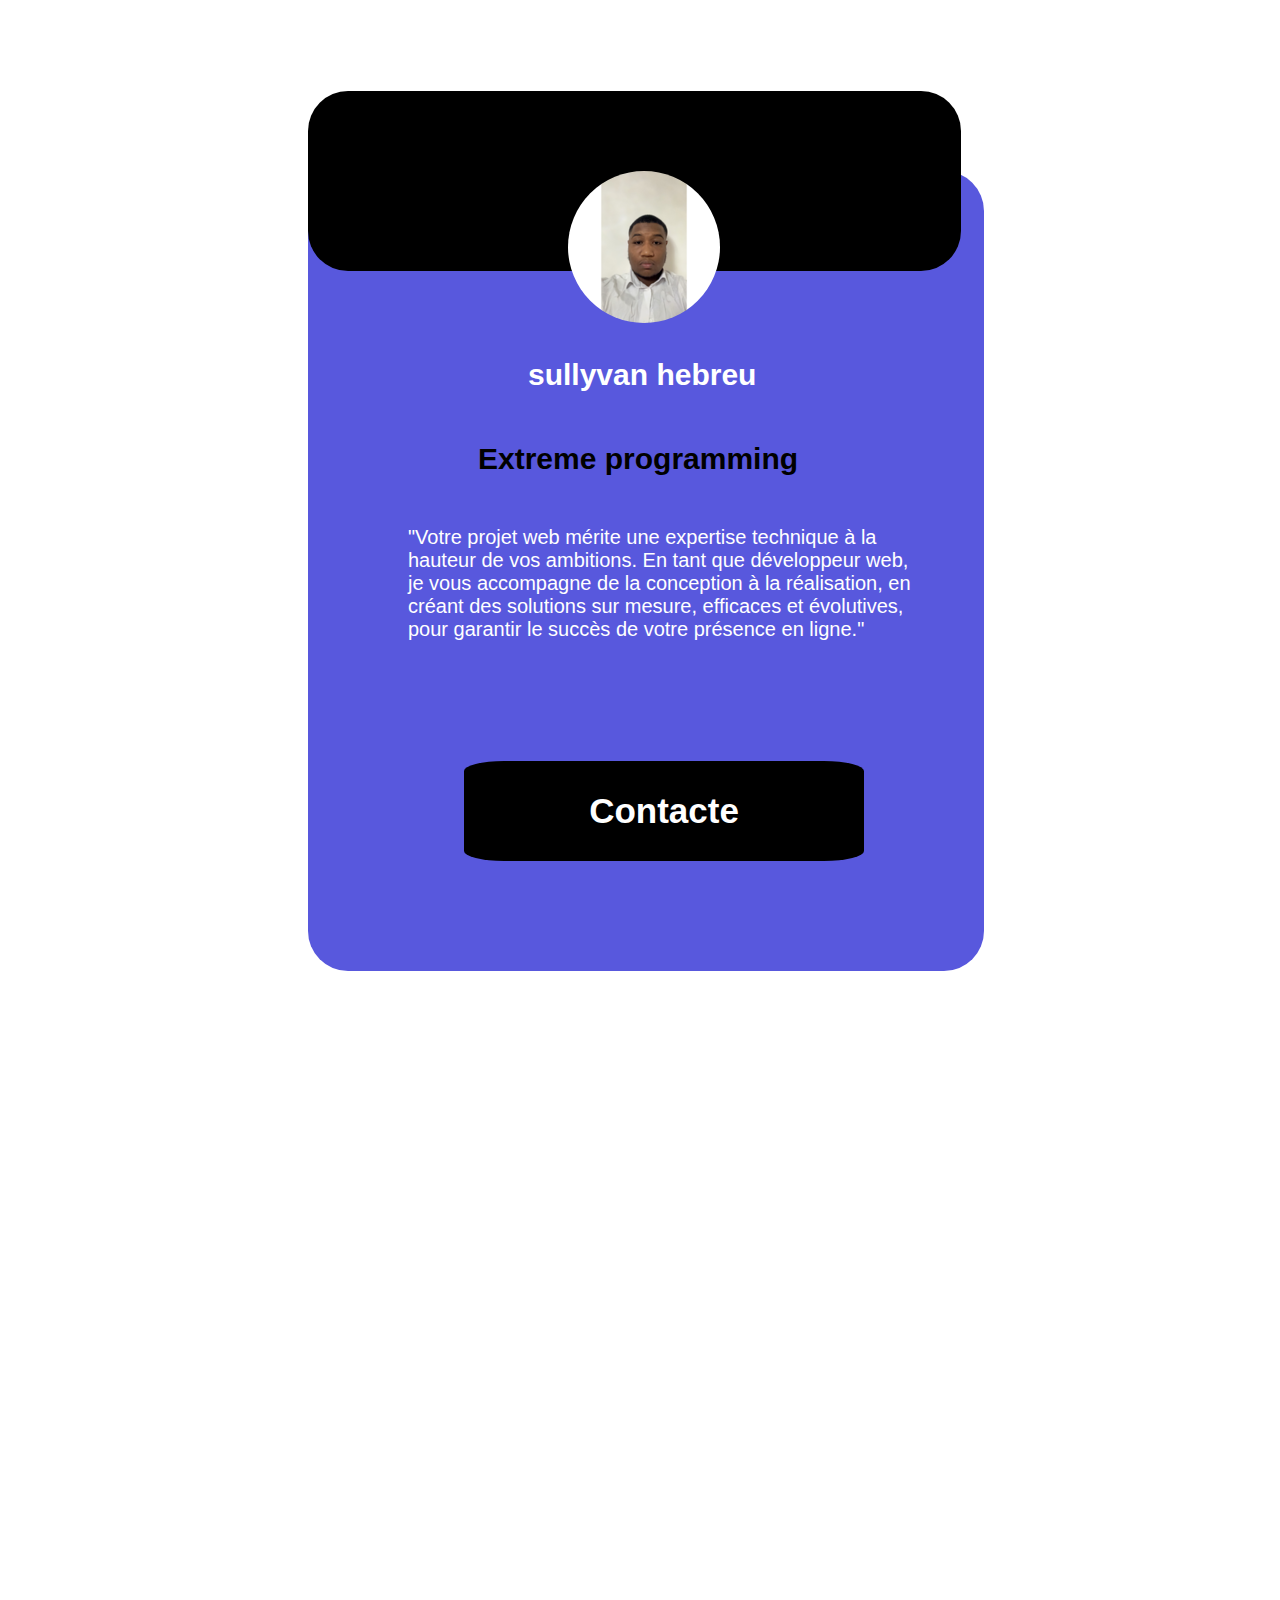
<file: index.html>
<!DOCTYPE html>
<html lang="en">
<head>
    <meta charset="UTF-8">
    <meta name="viewport" content="width=device-width, initial-scale=1.0">
    <title>Document</title>
    <link rel="stylesheet" href="style.css">
</head>
<body>
    <div class="non"><strong>sullyvan hebreu </strong></div>
    <div class="texte"> <strong> Extreme programming </strong></div>
    <div class="texteee">"Votre projet web mérite une expertise technique à la hauteur de vos ambitions. En tant que développeur web, je vous accompagne de la conception à la réalisation, en créant des solutions sur mesure, efficaces et évolutives, pour garantir le succès de votre présence en ligne."</div>
    <div class="fontt"></div>
    <div class="font"></div>
    <img src="apple-icon-152x152ééééé.png" alt="" style="position: relative;top: -600px;right: -560px;z-index: 1;border-radius: 50%;">
    <a href="index1.html">
    
    <button class="au"><strong>Contacte</strong></button>
</div>
</a>
    <div class="vide"></div>
</body>
</html>
</file>
<file: style.css>
.font{
    position: relative;
    right: -300px;
    top: 200px;
    background-color: rgb(88, 88, 221);
    width: 6%;
    height: 200px;
    padding: 300px;
    border-radius: 40px;
}





.vide{
    padding: 10%;
}
.texteee{
    display: block;
    width: 40%;
    position: relative;
    right: -400px;
    top: 850px;
    z-index: 1;
    font-size: 20px;
    font-family: Arial;
    color: white;
}
.texte{
    color: black;
    font-size: 30px;
    font-family: Arial;
    position: relative;
    top: 800px;
    right: -470px;
    z-index: 1;
}

.fontt{
    z-index: 1;
    position: relative;
    right: -300px;
    top: 300px;
    background-color:black;
    width: 39%;
    padding: 80px;
    border-radius: 40px;
    height: 20px;

}


.non{
    color: white;
    font-size: 30px;
    font-family: Arial;
    position: relative;
    top: 750px;
    right: -520px;
    z-index: 1;
}


.au{width: 400px;position: relative;padding:30px;top: -100px; right: -300px; z-index: 1; background-color: black;border: black;border-radius: 10%;color: white; font-size: 35px;;
}


.au:hover{
    border: 4px solid white;
}



body{
    position: absolute;
    top: -400px;
}
</file>
